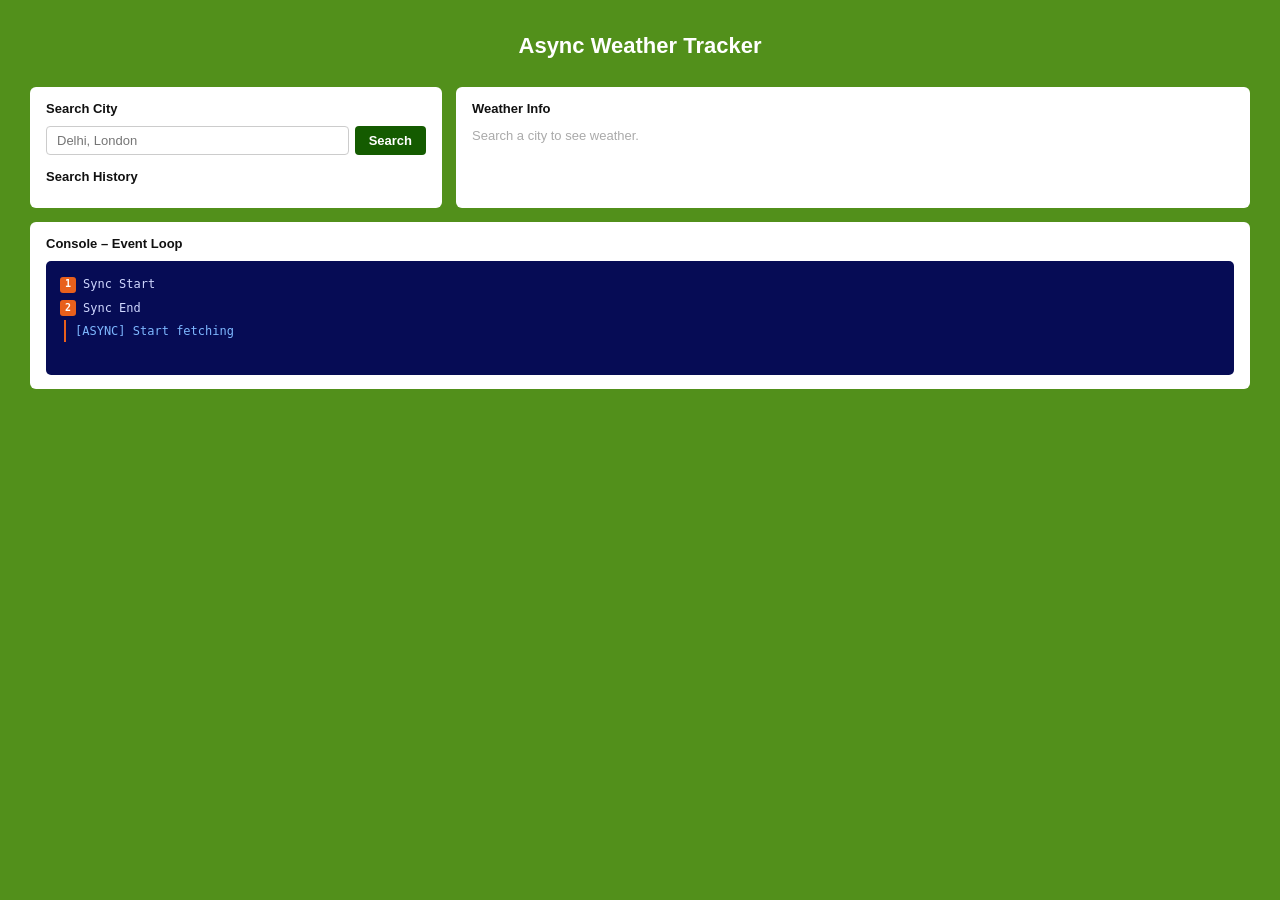
<file: Async Weather Tracker/index.html>
<!DOCTYPE html>
<html lang="en">
<head>
    <meta charset="UTF-8">
    <meta name="viewport" content="width=device-width, initial-scale=1.0">
    <title>Document</title>
   <link rel="stylesheet" href="style (1).css" />
</head>
<body>

    <h1> Async Weather Tracker</h1>

    <div id="main_wrapper">

        <!-- top two boxes -->
        <div id="top_row">

            <!-- left: search + history -->
            <div id="search_main_container">

                <div id="search_city_box">
                    <h3>Search City</h3>
                    <form action="">
                        <input type="text" name="" id="city" placeholder="Delhi, London">
                        <button type="submit" id="submit">Search</button>
                    </form>
                </div>

                <div id="search_history_box">
                    <h3>Search History</h3>
                    <div id="search_cities_box"></div>
                </div>

            </div>

            <!-- right: weather info -->
            <div id="weather_info_container">
                <h3>Weather Info</h3>
                <div id="city_weather_container">
                    <span id="weather_placeholder">Search a city to see weather.</span>
                </div>
            </div>

        </div>

        <!-- bottom: console event loop -->
        <div id="console_container">
            <h3>Console – Event Loop</h3>
            <div id="console_box"></div>
        </div>

    </div>

    <script src="script (1).js"></script>
</body>
</html>
</file>
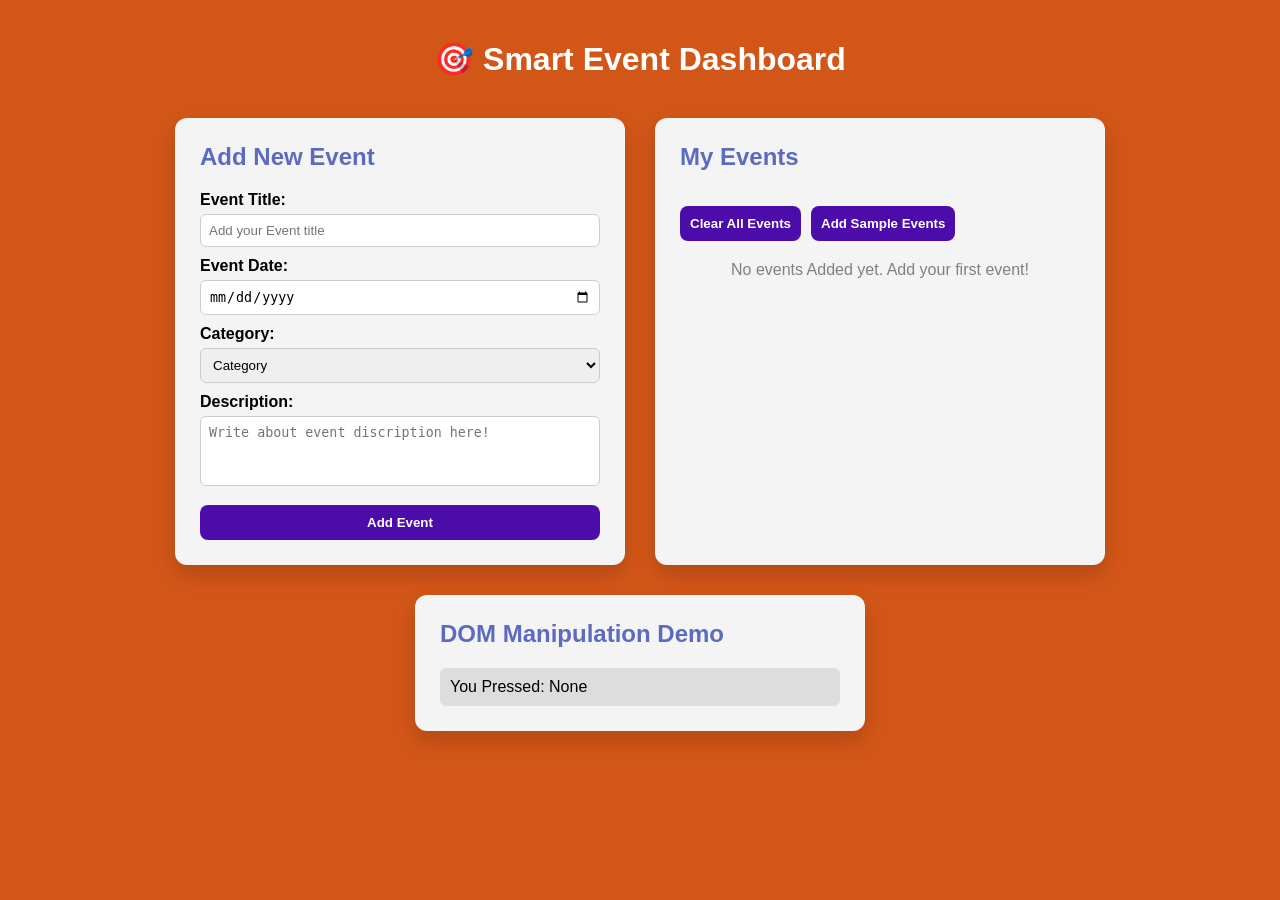
<file: Smart event Dashboard/index.Html>
<!DOCTYPE html>
<html lang="en">
<head>
    <meta charset="UTF-8">
    <title>Smart Event Dashboard</title>
    <meta name="viewport" content="width=device-width, initial-scale=1.0">
    <link rel="stylesheet" href="style.css">
</head>
<body>

    <h1>🎯 Smart Event Dashboard</h1>

    <div class="main-container">

        <!-- Add Event Card -->
        <form onsubmit="addEvent(event)">
            <div class="card">
                <h2>Add New Event</h2>

                <label>Event Title:</label>
                <input type="text" id="title" placeholder="Add your Event title" required>

                <label>Event Date:</label>
                <input type="date" id="date" placeholder="Add your Date here!" required>

                <label>Category:</label>
                <select id="category">
                    <option>Category</option>
                    <option>Conference</option>
                    <option>Meetup</option>
                    <option>Webinar</option>
                    <option>Social</option>
                </select>

                <label>Description:</label>
                <textarea id="description" placeholder="Write about event discription here!"></textarea>

                <button type="submit" class="primary-btn">Add Event</button>
            </div>
        </form>

        <!-- Events Section -->
        <div class="card">
            <h2>My Events</h2>

            <div class="btn-group">
                <button onclick="clearEvents()">Clear All Events</button>
                <button onclick="addSample()">Add Sample Events</button>
            </div>

            <div id="eventList">
                <p class="empty">No events Added yet. Add your first event!</p>
            </div>
        </div>

    </div>

    <!-- DOM Demo -->
    <div class="card dom-card">
        <h2>DOM Manipulation Demo</h2>
        <div id="keyOutput">You Pressed: None</div>
    </div>

    <script src="script.js"></script>
</body>
</html>
</file>
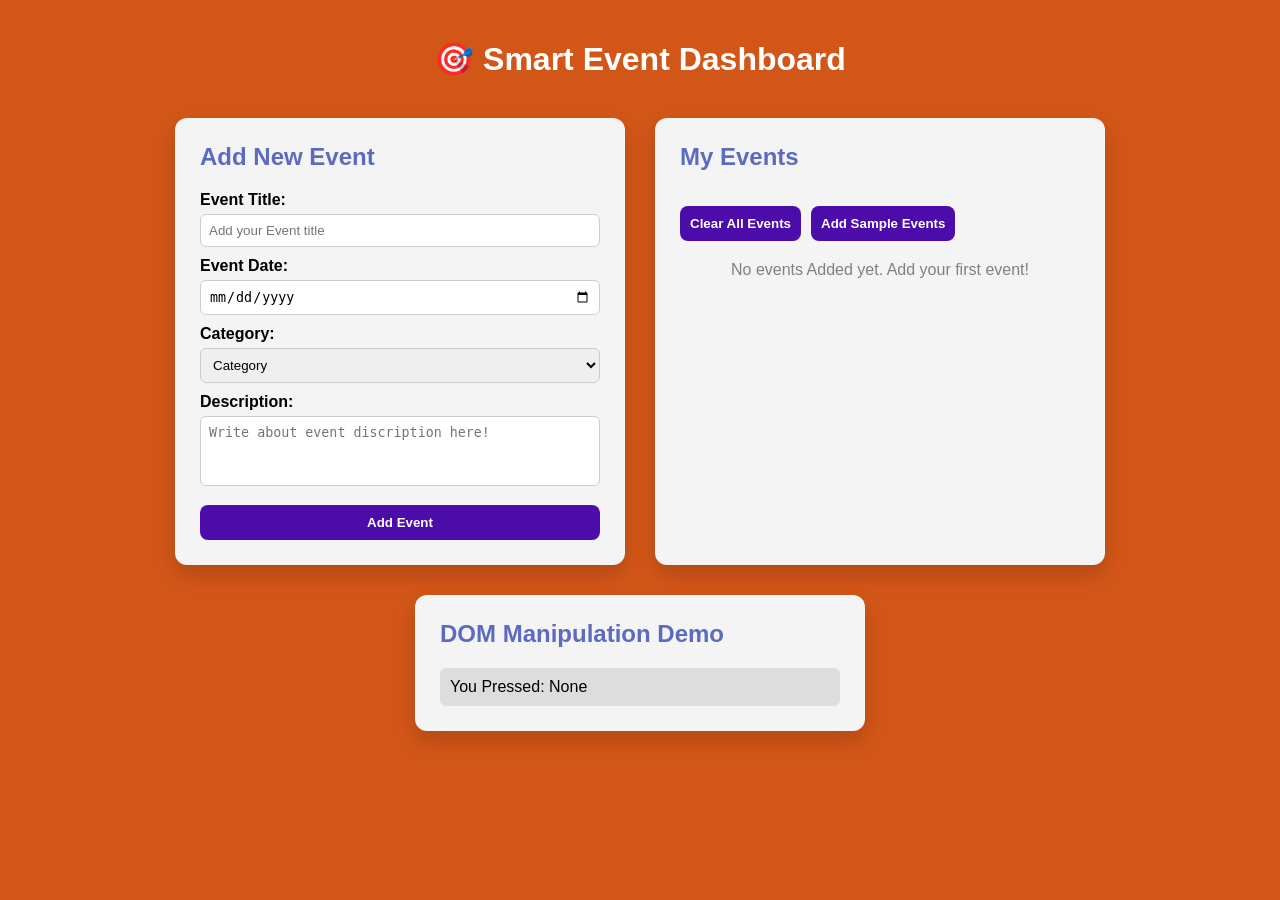
<file: Smart event Dashboard/index.html>
<!DOCTYPE html>
<html lang="en">
<head>
    <meta charset="UTF-8">
    <title>Smart Event Dashboard</title>
    <meta name="viewport" content="width=device-width, initial-scale=1.0">
    <link rel="stylesheet" href="style.css">
</head>
<body>

    <h1>🎯 Smart Event Dashboard</h1>

    <div class="main-container">

        <!-- Add Event Card -->
        <form onsubmit="addEvent(event)">
            <div class="card">
                <h2>Add New Event</h2>

                <label>Event Title:</label>
                <input type="text" id="title" placeholder="Add your Event title" required>

                <label>Event Date:</label>
                <input type="date" id="date" placeholder="Add your Date here!" required>

                <label>Category:</label>
                <select id="category">
                    <option>Category</option>
                    <option>Conference</option>
                    <option>Meetup</option>
                    <option>Webinar</option>
                    <option>Social</option>
                </select>

                <label>Description:</label>
                <textarea id="description" placeholder="Write about event discription here!"></textarea>

                <button type="submit" class="primary-btn">Add Event</button>
            </div>
        </form>

        <!-- Events Section -->
        <div class="card">
            <h2>My Events</h2>

            <div class="btn-group">
                <button onclick="clearEvents()">Clear All Events</button>
                <button onclick="addSample()">Add Sample Events</button>
            </div>

            <div id="eventList">
                <p class="empty">No events Added yet. Add your first event!</p>
            </div>
        </div>

    </div>

    <!-- DOM Demo -->
    <div class="card dom-card">
        <h2>DOM Manipulation Demo</h2>
        <div id="keyOutput">You Pressed: None</div>
    </div>

    <script src="script.js"></script>
</body>
</html>
</file>
<file: Async Weather Tracker/style (1).css>
body {
            background-color: rgb(82, 144, 27);
            font-family: Arial, sans-serif;
            margin: 0;
            padding: 0;
        }

        h1 {
            color: white;
            text-align: center;
            padding: 18px 0 14px;
            font-size: 22px;
        }

        /* wrapper for all content */
        #main_wrapper {
            padding: 0 30px 30px;
        }

        /* top row - two boxes side by side */
        #top_row {
            display: flex;
            gap: 14px;
            margin-bottom: 14px;
        }

        /* left box - search */
        #search_main_container {
            background-color: white;
            border-radius: 6px;
            padding: 14px 16px;
            width: 380px;
            flex-shrink: 0;
        }

        /* right box - weather */
        #weather_info_container {
            background-color: white;
            border-radius: 6px;
            padding: 14px 16px;
            flex: 1;
        }

        #search_main_container h3,
        #weather_info_container h3,
        #console_container h3 {
            font-size: 13px;
            font-weight: bold;
            color: #111;
            margin: 0 0 10px 0;
        }

        /* search input row */
        #search_city_box form {
            display: flex;
            gap: 6px;
            margin-bottom: 0;
        }

        #city {
            flex: 1;
            padding: 6px 10px;
            border: 1.5px solid #ccc;
            border-radius: 4px;
            font-size: 13px;
            color: black;
            background-color: white;
            outline: none;
        }

        #city:focus {
            border-color: #aaa;
        }

        #submit {
            padding: 6px 14px;
            background-color: #145b00;
            color: white;
            border: none;
            border-radius: 4px;
            font-size: 13px;
            font-weight: bold;
            cursor: pointer;
        }

        #submit:hover {
            background-color: #cf5218;
        }

        /* search history */
        #search_history_box {
            margin-top: 14px;
        }

        #search_cities_box {
            display: flex;
            flex-wrap: wrap;
            gap: 6px;
            margin-top: 6px;
        }

        #search_cities_box span {
            background-color: #e8601c;
            color: white;
            padding: 4px 13px;
            border-radius: 20px;
            font-size: 12px;
            font-weight: bold;
            cursor: pointer;
        }

        #search_cities_box span:hover {
            background-color: #cf5218;
        }

        /* weather info rows */
        .w_row {
            display: flex;
            justify-content: space-between;
            align-items: center;
            padding: 8px 10px;
            background-color: #f5f6fa;
            border-left: 3px solid #e8601c;
            margin-bottom: 6px;
            border-radius: 0 4px 4px 0;
            font-size: 13px;
        }

        .w_row span:first-child {
            color: #444;
        }

        .w_row span:last-child {
            color: #111;
            font-weight: bold;
        }

        #weather_placeholder {
            color: #aaa;
            font-size: 13px;
        }

        #error_msg {
            color: #cc0000;
            font-size: 13px;
        }

        /* console box - full width */
        #console_container {
            background-color: white;
            border-radius: 6px;
            padding: 14px 16px;
        }

        #console_box {
            background-color: rgb(6, 12, 85);
            color: #d0d8ff;
            padding: 12px 14px;
            border-radius: 5px;
            font-family: monospace;
            font-size: 12px;
            min-height: 90px;
            line-height: 1.85;
        }

        .sync_line {
            display: flex;
            align-items: center;
            gap: 7px;
            margin-bottom: 1px;
        }

        .num_badge {
            background-color: #e8601c;
            color: white;
            font-size: 10px;
            font-weight: bold;
            min-width: 16px;
            height: 16px;
            border-radius: 3px;
            display: flex;
            align-items: center;
            justify-content: center;
        }

        .async_line {
            border-left: 2px solid #e8601c;
            padding-left: 9px;
            margin-left: 4px;
            color: #7eb8ff;
            margin-bottom: 1px;
        }
</file>
<file: Smart event Dashboard/style.css>
* {
    margin: 0;
    padding: 0;
    box-sizing: border-box;
}

body {
    font-family: Arial, sans-serif;
    background-color:rgb(210, 86, 24);
    padding: 40px;
}

h1 {
    text-align: center;
    color: white;
    margin-bottom: 40px;
}

.main-container {
    display: flex;
    gap: 30px;
    justify-content: center;
    flex-wrap: wrap;
}

.card {
    background: #f4f4f4;
    padding: 25px;
    border-radius: 12px;
    width: 450px;
    box-shadow: 0 10px 20px rgba(0,0,0,0.15);
}

.card h2 {
    color: #5c6bc0;
    margin-bottom: 20px;
}

label {
    display: block;
    margin-top: 10px;
    font-weight: bold;
}

input, select, textarea {
    width: 100%;
    padding: 8px;
    margin-top: 5px;
    border-radius: 6px;
    border: 1px solid #ccc;
}

textarea {
    resize: none;
    height: 70px;
}

button {
    margin-top: 15px;
    padding: 10px;
    border: none;
    border-radius: 8px;
    cursor: pointer;
    background: #4b0caa;
    color: white;
    font-weight: bold;
    transition: 0.3s;
}

button:hover {
    background: #0b9317;
}

.primary-btn {
    width: 100%;
}

.btn-group {
    display: flex;
    gap: 10px;
}

.event-card {
    background: #e6f4ff;
    padding: 15px;
    margin-top: 15px;
    border-radius: 8px;
}

.empty {
    text-align: center;
    margin-top: 20px;
    color: gray;
}

.dom-card {
    max-width: 930px;
    margin: 30px auto;
}

#keyOutput {
    background: #ddd;
    padding: 10px;
    border-radius: 6px;
    margin-top: 15px;
}
</file>
